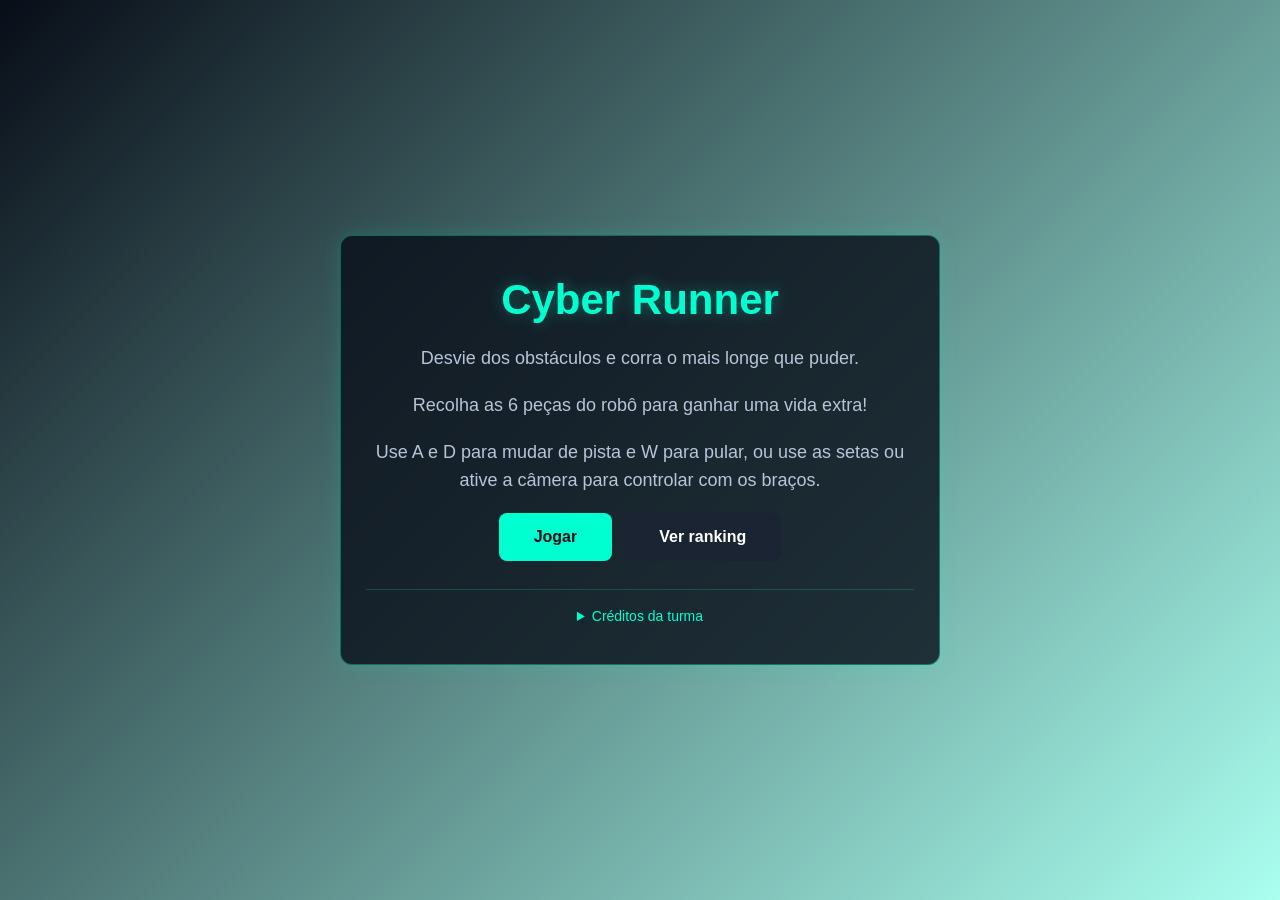
<file: index.html>
<!doctype html>
<html lang="pt-BR">
<head>
  <meta charset="utf-8">
  <meta name="viewport" content="width=device-width, initial-scale=1">
  <title>Cyber Runner</title>
  <link rel="stylesheet" href="css/base.css">
  <link rel="stylesheet" href="css/menu.css">
</head>
<body class="pagina-menu">
  <main class="menu">
    <h1>Cyber Runner</h1>
    <p>Desvie dos obstáculos e corra o mais longe que puder.</p>
    <p>Recolha as 6 peças do robô para ganhar uma vida extra!</p>
    <p>Use A e D para mudar de pista e W para pular, ou use as setas ou ative a câmera para controlar com os braços.</p>
    <nav class="acoes-menu" aria-label="Navegação">
      <a class="botao-principal" href="jogo.html">Jogar</a>
      <a class="botao-secundario" href="ranking.html">Ver ranking</a>
    </nav>
    <details class="creditos">
      <summary>Créditos da turma</summary>
      <p class="creditos-turma">Turma do Vespertino de Tecnologia e Internet <span>·</span> 2026</p>
      <dl class="creditos-lista">
        <div class="credito-grupo">
          <dt>Arte e interface</dt>
          <dd>Criação dos estilos visuais e dos sprites</dd>
          <dd>
            <ul class="creditos-nomes">
              <li>Augusto</li>
              <li>Henrique</li>
              <li>Lucas</li>
              <li>Micael</li>
              <li>Pedro</li>
              <li>Sibele</li>
              <li>Thiago</li>
              <li>Vinicius</li>
              <li>Zaqueu</li>
            </ul>
          </dd>
        </div>
        <div class="credito-grupo">
          <dt>Música e efeitos</dt>
          <dd>Composição da trilha e criação dos efeitos sonoros</dd>
          <dd>
            <ul class="creditos-nomes">
              <li>Augusto</li>
              <li>Henrique</li>
              <li>Lucas</li>
              <li>Pedro</li>
              <li>Zaqueu</li>
            </ul>
          </dd>
        </div>
        <div class="credito-grupo">
          <dt>Orientação e integração</dt>
          <dd>Acompanhamento e integração do projeto</dd>
          <dd>
            <ul class="creditos-nomes">
              <li>Nicolas</li>
            </ul>
          </dd>
        </div>
        <div class="credito-grupo">
          <dt>Programação</dt>
          <dd>Desenvolvimento da lógica e dos controles</dd>
          <dd>
            <ul class="creditos-nomes">
              <li>Anna</li>
              <li>Giovanna</li>
              <li>Giovanny</li>
              <li>Helena</li>
              <li>Mayara</li>
            </ul>
          </dd>
        </div>
      </dl>
    </details>
  </main>
</body>
</html>
</file>
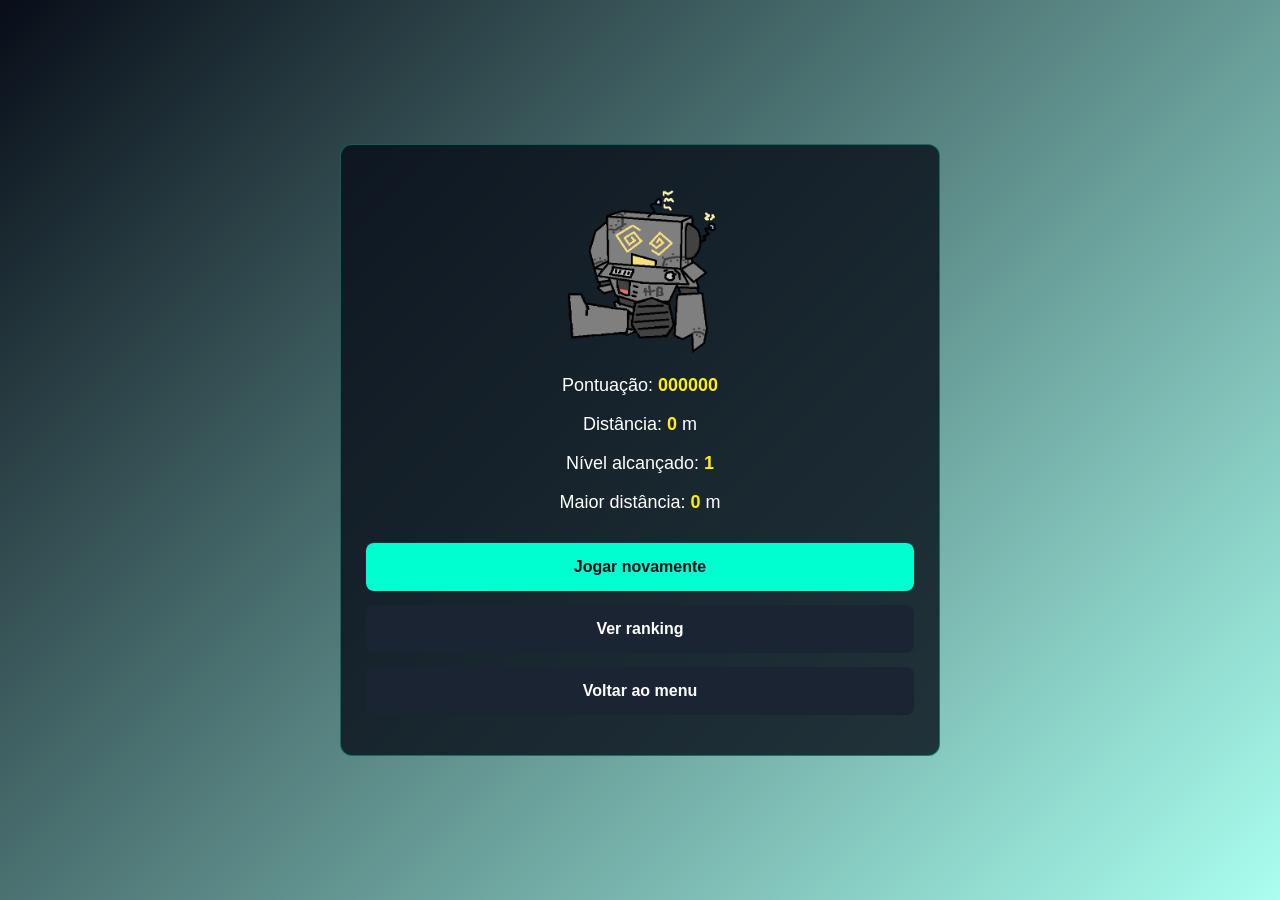
<file: gameover.html>
<!doctype html>
<html lang="pt-BR">
<head>
  <meta charset="utf-8">
  <meta name="viewport" content="width=device-width, initial-scale=1">
  <title>Resultado | Cyber Runner</title>
  <link rel="stylesheet" href="css/base.css">
  <link rel="stylesheet" href="css/gameover.css">
</head>
<body class="pagina-resultado">
  <main class="resultado" aria-label="Resultado da corrida">
    <img class="robo-caido" src="sprites/helperbot/caido_Gameover.png" alt="Helperbot caído depois da corrida" width="467" height="414">
    <p>Pontuação: <strong id="pontuacao-final">000000</strong></p>
    <p>Distância: <strong id="distancia-final">0</strong> m</p>
    <p>Nível alcançado: <strong id="nivel-final">1</strong></p>
    <p>Maior distância: <strong id="maior-distancia">0</strong> m</p>
    <nav class="acoes">
      <a class="botao-principal" href="jogo.html">Jogar novamente</a>
      <a id="link-ranking" class="botao-secundario" href="ranking.html">Ver ranking</a>
      <a class="botao-secundario" href="index.html">Voltar ao menu</a>
    </nav>
  </main>
  <script defer src="js/09-resultado.js"></script>
</body>
</html>
</file>
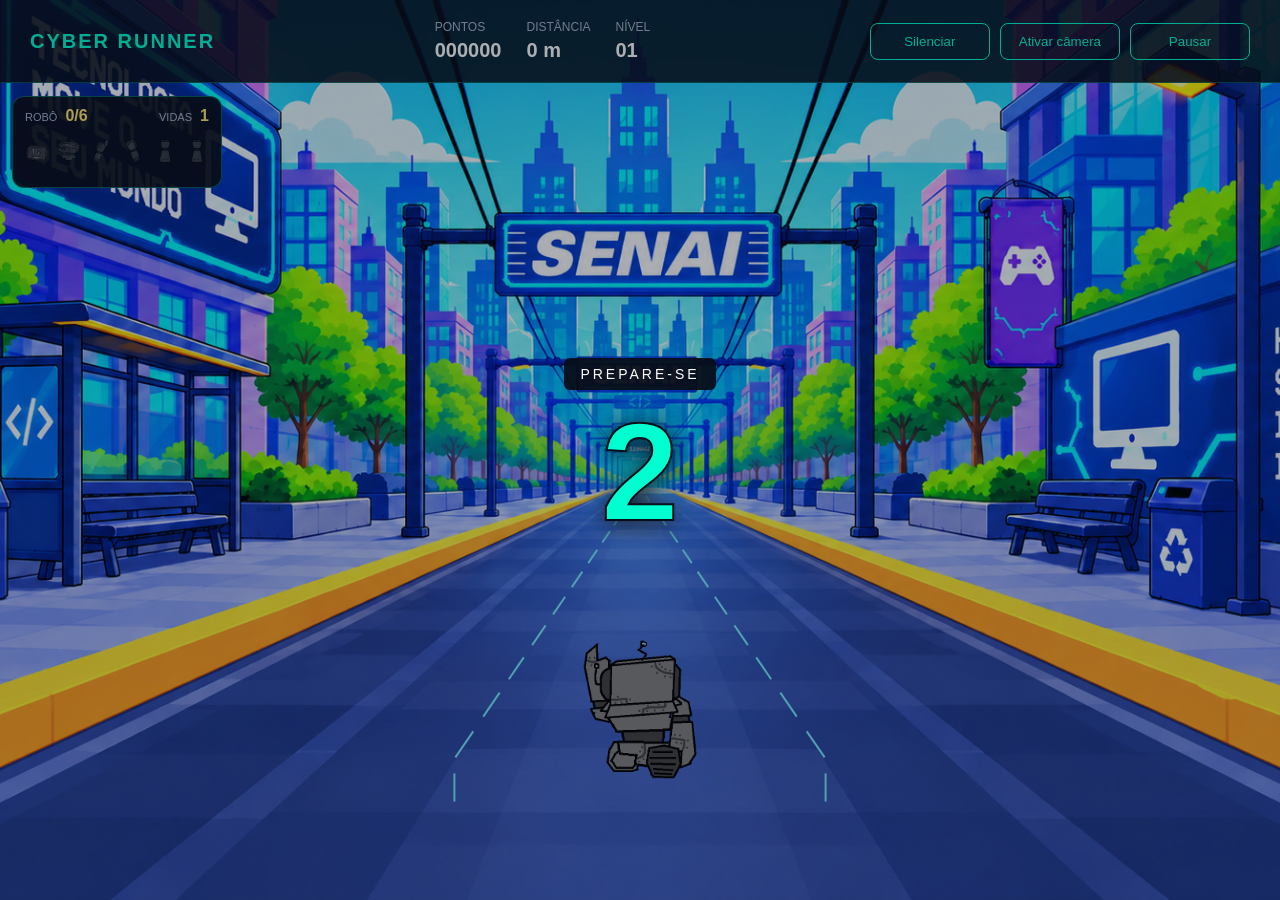
<file: jogo.html>
<!doctype html>
<html lang="pt-BR">
<head>
  <meta charset="utf-8">
  <meta name="viewport" content="width=device-width, initial-scale=1">
  <title>Jogo | Cyber Runner</title>
  <link rel="stylesheet" href="css/base.css">
  <link rel="stylesheet" href="css/game.css">
</head>
<body class="pagina-jogo">
  <main class="jogo">
    <canvas id="tela-jogo" aria-label="Corrida em três pistas"></canvas>

    <header class="painel">
      <span class="marca">CYBER RUNNER</span>
      <div class="placar">
        <p>PONTOS <strong id="pontos">000000</strong></p>
        <p>DISTÂNCIA <strong><span id="distancia">0</span> m</strong></p>
        <p>NÍVEL <strong id="nivel">01</strong></p>
      </div>
      <div class="acoes-jogo">
        <button id="botao-som" type="button" aria-pressed="true">Silenciar</button>
        <button id="botao-camera" type="button" aria-pressed="false">Ativar câmera</button>
        <button id="botao-pausa" type="button">Pausar</button>
      </div>
    </header>

    <aside class="painel-coleta" aria-label="Peças do robô e vidas">
      <div class="resumo-coleta">
        <span>ROBÔ <strong id="total-pecas">0/6</strong></span>
        <span>VIDAS <strong id="vidas">1</strong></span>
      </div>
      <div id="pecas-robo" class="pecas-robo" role="group" aria-label="Partes coletadas"></div>
    </aside>
    <p id="aviso-coleta" class="aviso-coleta" role="status" aria-live="polite" hidden></p>

    <p class="ajuda">A/D OU ←/→ MUDAR DE PISTA · W, ↑ OU ESPAÇO PARA PULAR · P PARA PAUSAR</p>
    <div id="painel-contagem" class="contagem" hidden role="status" aria-live="polite" aria-atomic="true">
      <span>PREPARE-SE</span>
      <strong id="numero-contagem">3</strong>
    </div>

    <section id="painel-pausa" class="pausa" hidden>
      <div class="caixa-pausa">
        <h1>PAUSADO</h1>
        <p>A corrida espera por você.</p>
        <button class="botao-principal" id="botao-continuar" type="button">CONTINUAR</button>
        <a href="index.html">VOLTAR AO MENU</a>
      </div>
    </section>
    <section id="painel-resultado" class="pausa resultado-partida" aria-label="Resultado da corrida" hidden>
      <div class="caixa-pausa caixa-resultado">
        <img class="robo-resultado" src="sprites/helperbot/caido_Gameover.png" alt="Helperbot caído depois da corrida" width="467" height="414">
        <p>Pontuação: <strong id="pontuacao-final">000000</strong></p>
        <p>Distância: <strong id="distancia-final">0</strong> m</p>
        <p>Nível alcançado: <strong id="nivel-final">1</strong></p>
        <p>Maior distância: <strong id="maior-distancia">0</strong> m</p>
        <nav class="acoes-resultado" aria-label="Próxima corrida">
          <button class="botao-principal" id="botao-reiniciar" type="button">Jogar novamente</button>
          <a id="link-ranking" href="ranking.html">Registrar no ranking</a>
          <a href="index.html">Voltar ao menu</a>
        </nav>
      </div>
    </section>
    <aside class="camera" aria-label="Controle pelo corpo e pelos braços" hidden>
      <button id="botao-centralizar" type="button" hidden>Centralizar corpo</button>
      <div id="previa-camera" class="previa-camera" hidden>
        <video id="video-camera" autoplay muted playsinline hidden aria-label="Sua câmera espelhada"></video>
        <canvas id="esqueleto-camera" aria-hidden="true"></canvas>
      </div>
      <p id="status-camera" role="status" aria-live="polite"></p>
    </aside>
    <div id="efeito-colisao" class="efeito-colisao" aria-hidden="true"></div>
  </main>

  <script defer src="js/01-estado.js"></script>
  <script defer src="js/02-movimento.js"></script>
  <script defer src="js/03-obstaculos.js"></script>
  <script defer src="js/04-colisoes.js"></script>
  <script defer src="js/05-pontos.js"></script>
  <script defer src="js/06-desenho.js"></script>
  <script defer src="js/07-controles.js"></script>
  <script defer src="js/sistemas/camera.js"></script>
  <script defer src="js/sistemas/audio.js"></script>
  <script defer src="js/sistemas/dificuldade.js"></script>
  <script defer src="js/sistemas/coleta.js"></script>
  <script defer src="js/08-jogo.js"></script>
</body>
</html>
</file>
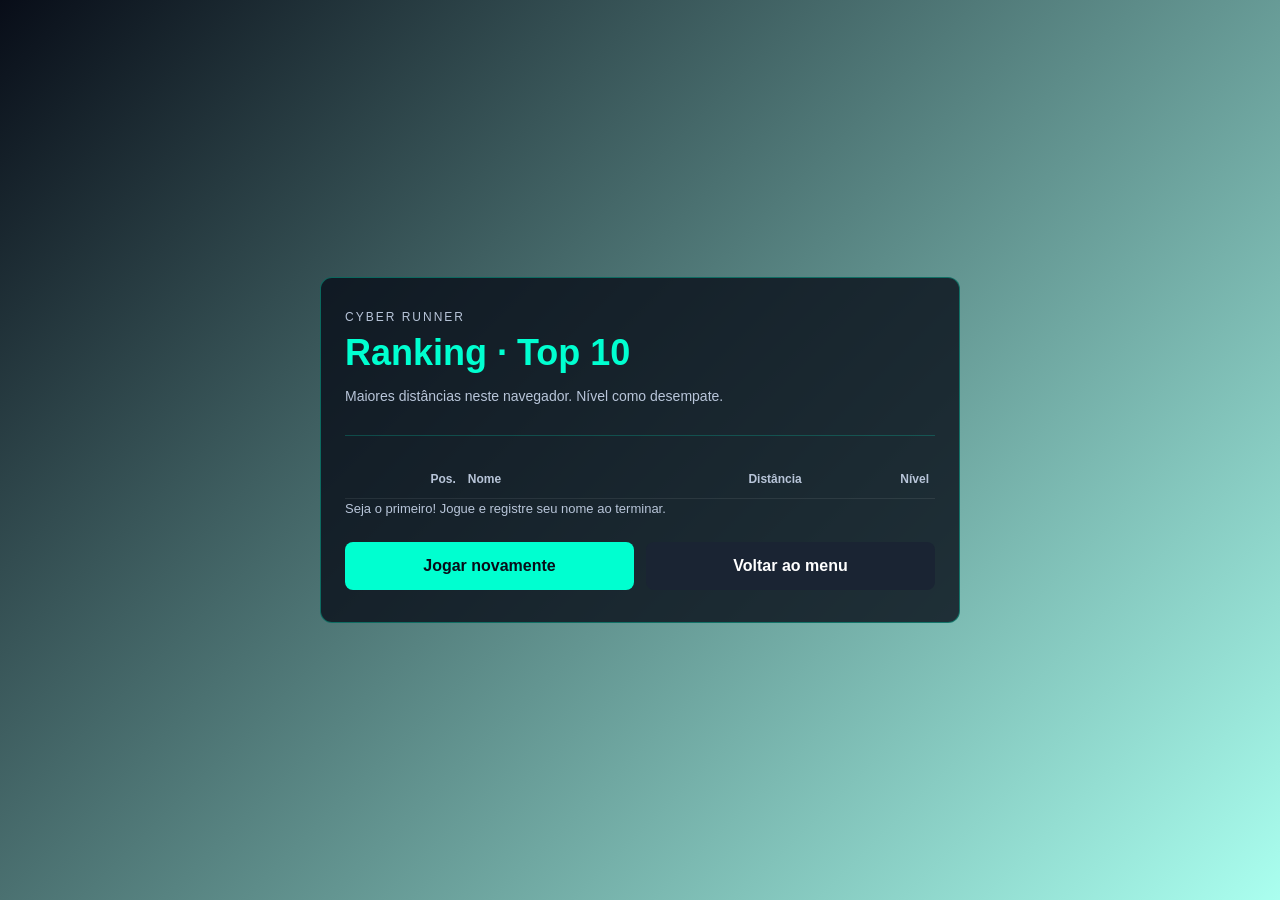
<file: ranking.html>
<!doctype html>
<html lang="pt-BR">
<head>
  <meta charset="utf-8">
  <meta name="viewport" content="width=device-width, initial-scale=1">
  <title>Ranking | Cyber Runner</title>
  <link rel="stylesheet" href="css/base.css">
  <link rel="stylesheet" href="css/ranking.css">
</head>
<body class="pagina-ranking">
  <main class="cartao-ranking">
    <header>
      <p class="marca-ranking">CYBER RUNNER</p>
      <h1>Ranking · Top 10</h1>
      <p class="ranking-descricao">Maiores distâncias neste navegador. Nível como desempate.</p>
    </header>
    <form id="formulario-ranking" class="formulario-ranking" hidden>
      <p id="resumo-partida" class="resumo-partida" hidden></p>
      <label for="nome-jogador">Registre seu nome no ranking</label>
      <div class="registro-campos">
        <input id="nome-jogador" name="nome" type="text" maxlength="24" required autocomplete="nickname" placeholder="Seu nome ou apelido">
        <button id="botao-registrar" class="botao-principal" type="submit">Registrar</button>
      </div>
      <p id="mensagem-registro" class="mensagem-registro" role="status" aria-live="polite"></p>
    </form>
    <section class="ranking" aria-label="Classificação dos jogadores">
      <div class="ranking-rolagem">
        <table aria-label="Os 10 melhores resultados">
          <thead><tr><th scope="col">Pos.</th><th scope="col">Nome</th><th scope="col">Distância</th><th scope="col">Nível</th></tr></thead>
          <tbody id="ranking-corpo"></tbody>
        </table>
      </div>
      <p id="ranking-vazio" class="ranking-mensagem">Seja o primeiro! Jogue e registre seu nome ao terminar.</p>
      <p id="ranking-aviso" class="ranking-mensagem" role="status"></p>
    </section>
    <nav class="acoes-ranking" aria-label="Navegação">
      <a class="botao-principal" href="jogo.html">Jogar novamente</a>
      <a class="botao-secundario" href="index.html">Voltar ao menu</a>
    </nav>
  </main>
  <script defer src="js/sistemas/ranking.js"></script>
  <script defer src="js/ranking-pagina.js"></script>
</body>
</html>
</file>
<file: css/base.css>
*{
    margin: 0;
    padding: 0;
    box-sizing: border-box;
}

body {
    font-family: Arial, Helvetica, sans-serif;
    background: #080d18;
    color: #ffffff;
}

button, a {
    font-family: inherit;
    cursor: pointer;
    transition: 0.2s;
}

button {
    border: none;
}

a {
    text-decoration: none;
}

.pagina-menu {
    min-height: 100vh;
    display: flex;
    justify-content: center;
    align-items: center;
    text-align: center;
    background: linear-gradient(135deg, #080d18, #00ffd055);
}

.menu {
    width: 90%;
    max-width: 600px;
    padding: 40px 25px;
}

.menu h1 {
    color: #00ffd0;
    font-size: 42px;
    margin-bottom: 15px;
    text-shadow: 0 0 15px #00ffd055;
}

.menu p {
    color: #b8c5d9;
    margin-bottom: 30px;
    font-size: 16px;
}

.botao-principal {
    display: inline-block;
    padding: 15px 35px;
    border-radius: 8px;
    background: #00ffd0;
    color: #080d18;
    font-weight: bold;
    font-size: 16px;
}

.botao-principal:hover {
    background: #75ffe6;
    transform: scale(1.05);
    box-shadow: 0 0 20px #00ffd055;
}


(max-width: 600px) {
    .menu h1 {
        font-size: 30px;
    }

    .menu p {
        font-size: 14px;
    }
}
</file>
<file: css/menu.css>
* {
    margin: 0;
    padding: 0;
    box-sizing: border-box;
}

body {
    min-height: 100vh;
    display: flex;
    justify-content: center;
    align-items: center;
    font-family: Arial, Helvetica, sans-serif;
    background: linear-gradient(135deg, #080d18, #00ffd055);
    color: #ffffff;
    padding: 24px 12px;
}

button,
a {
    font-family: inherit;
    cursor: pointer;
    transition: 0.2s;
}

button {
    border: none;
}

a {
    text-decoration: none;
}

.menu {
    width: 90%;
    max-width: 600px;
    padding: 40px 25px;
    background: rgba(8, 13, 24, 0.8);
    border: 1px solid rgba(0, 255, 208, 0.35);
    border-radius: 12px;
    box-shadow: 0 0 20px rgba(0, 255, 208, 0.15);
    text-align: center;
}

.menu h1 {
    color: #00ffd0;
    font-size: 42px;
    margin-bottom: 20px;
    text-shadow: 0 0 15px #00ffd055;
}

.menu p {
    color: #b8c5d9;
    margin-bottom: 18px;
    font-size: 18px;
    line-height: 1.6;
}

.botao-principal {
    display: inline-block;
    margin-top: 10px;
    padding: 15px 35px;
    border-radius: 8px;
    background: #00ffd0;
    color: #080d18;
    font-weight: bold;
    font-size: 16px;
}

.botao-principal:hover {
    background: #75ffe6;
}

.acoes-menu {
    display: flex;
    justify-content: center;
    flex-wrap: wrap;
    gap: 12px;
    margin-top: 10px;
}

.acoes-menu .botao-principal { margin-top: 0; }

.botao-secundario {
    display: inline-block;
    padding: 15px 35px;
    border-radius: 8px;
    background: #1a2433;
    color: #ffffff;
    font-weight: bold;
    font-size: 16px;
}

.botao-secundario:hover { background: #273548; }
.acoes-menu a:focus-visible { outline: 3px solid #ffffff; outline-offset: 4px; }

.creditos {
    margin-top: 28px;
    padding-top: 18px;
    border-top: 1px solid #00ffd033;
    color: #b8c5d9;
    font-size: 14px;
}

.creditos summary {
    width: fit-content;
    margin: auto;
    color: #00ffd0;
    cursor: pointer;
}

.creditos[open] summary {
    margin-bottom: 18px;
}

.creditos .creditos-turma {
    margin-bottom: 20px;
    color: #ffffff;
    font-size: 13px;
    font-weight: bold;
}

.creditos-turma span {
    color: #ffffff;
}

.creditos-lista {
    display: grid;
    grid-template-columns: repeat(2, minmax(0, 1fr));
    gap: 18px 14px;
    text-align: left;
}

.credito-grupo {
    min-width: 0;
    padding-top: 12px;
    border-top: 1px solid #00ffd033;
}

.credito-grupo dt {
    color: #00ffd0;
    font-weight: bold;
}

.credito-grupo dd {
    margin-top: 5px;
    color: #b8c5d9;
    font-size: 12px;
    line-height: 1.4;
}

.creditos .creditos-nomes {
    display: flex;
    flex-wrap: wrap;
    gap: 4px 8px;
    list-style: none;
}

.creditos-nomes li {
    color: #ffffff;
    font-size: 12px;
}

@media (max-width: 600px) {
    .menu h1 {
        font-size: 30px;
    }

    .menu p {
        font-size: 14px;
    }

    .creditos-lista {
        grid-template-columns: 1fr;
        gap: 12px;
    }
}
</file>
<file: css/gameover.css>
* {
  margin: 0;
  padding: 0;
  box-sizing: border-box;
}

body {
  font-family: Arial, Helvetica, sans-serif;
  background: #080d18;
  color: #ffffff;
}

button,
a {
  font-family: inherit;
  cursor: pointer;
  transition: 0.2s;
}

button {
  border: none;
}

a {
  text-decoration: none;
}

.pagina-resultado {
  min-height: 100vh;
  display: flex;
  justify-content: center;
  align-items: center;
  text-align: center;
  background: linear-gradient(135deg, #080d18, #00ffd055);
  padding: 24px 12px;
}

.resultado {
  width: 90%;
  max-width: 600px;
  padding: 40px 25px;
  border-radius: 12px;
  background: #080d18cc;
  border: 1px solid #00ffd055;
}

.robo-caido {
  display: block;
  width: min(190px, 55%);
  height: auto;
  margin: 0 auto 22px;
  object-fit: contain;
}

.resultado h1 {
  color: #00ffd0;
  font-size: 42px;
  margin-bottom: 20px;
}

.resultado p {
  color: #ffffff;
  margin-bottom: 18px;
  font-size: 18px;
}

.resultado strong {
  color: #ffef0a;
}

.acoes {
  display: flex;
  flex-direction: column;
  gap: 14px;
  margin-top: 30px;
}

.botao-principal,
.botao-secundario {
  display: inline-block;
  padding: 15px 35px;
  border-radius: 8px;
  font-weight: bold;
  font-size: 16px;
}

.botao-principal {
  background: #00ffd0;
  color: #080d18;
}

.botao-secundario {
  background: #1a2433;
  color: #ffffff;
}

.botao-principal:hover {
  background: #75ffe6;

}

.botao-secundario:hover {
  background: #273548;

}

.acoes a:focus-visible {
  outline: 3px solid #ffffff;
  outline-offset: 4px;
}

@media (max-width: 600px) {
  .resultado {
    width: 100%;
    padding: 24px 18px;
  }

  .resultado h1 {
    font-size: 30px;
  }

  .resultado p {
    font-size: 16px;
  }
}
</file>
<file: css/game.css>
body.pagina-jogo {
    overflow: hidden;
    background: #000000;
}

#tela-jogo {
    display: block;
    width: 100%;
    height: 100%;
    background: url("../sprites/cenarios/fundo_jogo.png") center / cover no-repeat;
}

.jogo {
    position: relative;
    width: 100%;
    height: 100vh;
    height: 100dvh;
    overflow: hidden;
    background: #080d18;
}

#tela-jogo {
    position: absolute;
    inset: 0;
    width: 100%;
    height: 100%;
    display: block;
}


.painel {
    position: absolute;
    top: 0;
    left: 0;
    z-index: 5;
    width: 100%;
    padding: 20px 30px;
    display: flex;
    justify-content: space-between;
    align-items: center;
    gap: 20px;
    background: #080d18dd;
    border-bottom: 1px solid #00ffd044;
}

.marca {
    color: #00ffd0;
    font-size: 20px;
    font-weight: bold;
    letter-spacing: 2px;
}

.placar {
    display: flex;
    gap: 25px;
}

.placar p {
    color: #a8b6cc;
    font-size: 12px;
}

.placar strong {
    display: block;
    margin-top: 5px;
    color: white;
    font-size: 20px;
}

.acoes-jogo {
    display: flex;
    flex-shrink: 0;
    align-items: center;
    gap: 10px;
}

#botao-pausa,
#botao-som,
#botao-camera {
    min-width: 120px;
    padding: 10px 18px;
    color: #00ffd0;
    background: transparent;
    border: 1px solid #00ffd0;
    border-radius: 8px;
    text-align: center;
    transition: background 0.2s ease, color 0.2s ease;
}

#botao-pausa:hover,
#botao-som:hover,
#botao-camera:hover {
    color: #080d18;
    background: #00ffd0;
}

.contagem {
    position: absolute;
    inset: 0;
    z-index: 7;
    display: flex;
    flex-direction: column;
    justify-content: center;
    align-items: center;
    gap: 12px;
    background: #080d1855;
    pointer-events: none;
}

.contagem[hidden] {
    display: none;
}

.contagem span {
    padding: 8px 16px;
    border-radius: 6px;
    background: #080d18ee;
    color: #ffffff;
    font-size: 14px;
    letter-spacing: 3px;
}

.contagem strong {
    color: #00ffd0;
    font-size: clamp(80px, 15vw, 140px);
    line-height: 1;
    text-shadow: 0 4px 24px #080d18;
    -webkit-text-stroke: 2px #080d18;
}

.ajuda {
    display: none;
}

.camera {
    position: absolute;
    top: 96px;
    right: 12px;
    z-index: 11;
    width: 210px;
    max-height: calc(100% - 180px);
    overflow-y: auto;
    padding: 10px 12px;
    background: #080d18ed;
    border: 1px solid #00ffd055;
    border-radius: 12px;
    box-shadow: 0 8px 24px #00000033;
}

.camera button {
    width: 100%;
    padding: 10px;
    color: #00ffd0;
    background: #00ffd022;
    border: 1px solid #00ffd0;
    border-radius: 8px;
    font-weight: bold;
}

.camera button:hover,
.camera button[aria-pressed="true"] {
    background: #00ffd033;
}

.camera button[hidden] {
    display: none;
}

#botao-centralizar {
    margin-top: 8px;
}

.camera p {
    margin-top: 10px;
    color: #b8c5d9;
    font-size: 12px;
    line-height: 1.5;
}

.camera #status-camera {
    min-height: 20px;
    color: #ffffff;
}

.previa-camera {
    position: relative;
    margin-top: 12px;
    overflow: hidden;
    border-radius: 6px;
    background: #000000;
    transform: scaleX(-1);
}

.previa-camera[hidden] {
    display: none;
}

#video-camera {
    display: block;
    width: 100%;
    height: auto;
}

#esqueleto-camera {
    position: absolute;
    inset: 0;
    width: 100%;
    height: 100%;
    pointer-events: none;
}

.pausa {
    position: absolute;
    inset: 0;
    z-index: 10;
    display: flex;
    align-items: center;
    justify-content: center;
    background: #000000cc;
}

.pausa[hidden] {
    display: none;
}

.caixa-pausa {
    width: 90%;
    max-width: 400px;
    padding: 35px;
    text-align: center;
    background: #111c30;
    border: 1px solid #00ffd0;
    border-radius: 15px;
}

.caixa-pausa h1 {
    margin-bottom: 15px;
    color: #00ffd0;
}

.caixa-pausa p {
    margin-bottom: 25px;
    color: #b8c5d9;
}

.caixa-pausa .botao-principal {
    width: 100%;
    padding: 14px;
    color: #080d18;
    background: #00ffd0;
    border-radius: 8px;
    font-weight: bold;
}

.caixa-pausa a {
    display: inline-block;
    margin-top: 20px;
    color: #b8c5d9;
    font-size: 12px;
}

.resultado-partida {
    padding: 24px;
    overflow-y: auto;
}

.caixa-resultado {
    max-height: 100%;
    overflow-y: auto;
}

.robo-resultado {
    display: block;
    width: min(130px, 45%);
    height: auto;
    margin: 0 auto 18px;
}

.caixa-resultado p {
    margin-bottom: 12px;
}

.caixa-resultado strong {
    color: #ffe76b;
}

.acoes-resultado {
    display: flex;
    flex-direction: column;
    gap: 14px;
    margin-top: 20px;
}

.acoes-resultado a {
    margin-top: 0;
}

.acoes-resultado :focus-visible {
    outline: 3px solid #ffffff;
    outline-offset: 4px;
}


.efeito-colisao {
    position: absolute;
    inset: 0;
    z-index: 8;
    pointer-events: none;
    opacity: 0;
    background: #ff284644;
}

.efeito-colisao.active {
    opacity: 1;
}

.painel-coleta {
    position: absolute;
    top: 96px;
    left: 12px;
    z-index: 5;
    width: 210px;
    padding: 10px 12px;
    border: 1px solid #00ffd055;
    border-radius: 12px;
    background: #080d18ed;
}

.resumo-coleta {
    display: flex;
    justify-content: space-between;
    color: #a8b6cc;
    font-size: 11px;
}

.resumo-coleta strong {
    margin-left: 5px;
    color: #ffe76b;
    font-size: 16px;
}

.pecas-robo {
    display: flex;
    justify-content: space-between;
    gap: 4px;
    margin: 10px 0;
}

.pecas-robo img {
    width: 24px;
    height: 32px;
    object-fit: contain;
    opacity: 0.4;
    filter: grayscale(1);
}

.pecas-robo img.coletada {
    opacity: 1;
    filter: drop-shadow(0 0 4px #ffe76b);
}

.painel-coleta p {
    color: #b8c5d9;
    font-size: 11px;
    line-height: 1.4;
}

.aviso-coleta {
    position: absolute;
    top: 30%;
    left: 50%;
    z-index: 6;
    transform: translateX(-50%);
    width: max-content;
    max-width: calc(100% - 32px);
    padding: 12px 18px;
    border: 1px solid #ffe76b;
    border-radius: 8px;
    background: #080d18ee;
    color: #ffe76b;
    font-size: 16px;
    text-align: center;
    pointer-events: none;
}

@media (max-width: 700px) {
    .painel {
        padding: 12px;
        flex-wrap: wrap;
        gap: 10px;
    }

    .marca {
        flex: 1;
        min-width: 0;
        font-size: 12px;
        line-height: 1.4;
        letter-spacing: 1px;
    }

    .placar {
        order: 3;
        width: 100%;
        justify-content: space-between;
        gap: 8px;
    }

    .placar p {
        font-size: 10px;
    }

    .placar strong {
        font-size: 16px;
    }

    .acoes-jogo {
        gap: 6px;
    }

    #botao-pausa,
    #botao-som,
    #botao-camera {
        min-width: 96px;
        padding: 8px 12px;
    }

    .camera {
        top: 118px;
        right: 10px;
        width: 170px;
        max-height: calc(100% - 200px);
        padding: 8px 10px;
    }

    .painel-coleta {
        top: 118px;
        left: 10px;
        width: 170px;
        padding: 8px 10px;
    }

    .pecas-robo {
        gap: 3px;
        margin: 8px 0;
    }

    .pecas-robo img {
        width: 20px;
        height: 28px;
    }

    .resumo-coleta { font-size: 10px; }
    .resumo-coleta strong { margin-left: 2px; font-size: 14px; }
    .aviso-coleta { top: 40%; font-size: 13px; }

    .camera p {
        font-size: 11px;
    }

    .camera .instrucoes-camera {
        display: none;
    }

    .ajuda {
        bottom: 12px;
        font-size: 10px;
        letter-spacing: 0.5px;
    }

    .pausa {
        align-items: flex-end;
        padding-bottom: 76px;
    }

    .caixa-pausa {
        padding: 22px;
    }
}

@media (max-width: 359px) {
    .camera { width: 44%; }
    .painel-coleta { width: 44%; }
    .pecas-robo img { width: 17px; }
}

@media (max-width: 700px) and (max-height: 720px) {
    .camera {
        width: 40%;
        max-height: calc(100% - 140px);
    }

    .pausa {
        align-items: center;
        justify-content: flex-start;
        padding: 128px 12px 12px;
    }

    .caixa-pausa {
        width: calc(55% - 24px);
        padding: 14px;
    }

    .caixa-pausa h1 {
        font-size: 20px;
    }
}

@media (max-height: 520px) and (min-width: 701px) {
    .camera {
        top: 92px;
        width: 180px;
        padding: 10px;
        max-height: calc(100% - 155px);
    }

    .camera .instrucoes-camera {
        display: none;
    }

    .caixa-pausa {
        max-width: min(400px, calc(100% - 420px));
        padding: 22px;
    }
}
</file>
<file: css/ranking.css>
.pagina-ranking {
  min-height: 100vh;
  display: flex;
  justify-content: center;
  align-items: center;
  padding: 24px 12px;
  background: linear-gradient(135deg, #080d18, #00ffd055);
}

.cartao-ranking {
  width: 100%;
  max-width: 640px;
  padding: 32px 24px;
  border: 1px solid #00ffd055;
  border-radius: 12px;
  background: #080d18cc;
}

.marca-ranking { margin-bottom: 8px; color: #b8c5d9; font-size: 12px; letter-spacing: 2px; }
.cartao-ranking h1 { margin-bottom: 12px; color: #00ffd0; font-size: clamp(28px, 6vw, 36px); }
.ranking-descricao { color: #b8c5d9; font-size: 14px; line-height: 1.5; }
.resumo-partida { margin-bottom: 16px; color: #ffef0a; font-weight: bold; }
.acoes-ranking { display: flex; flex-wrap: wrap; gap: 12px; margin-top: 24px; }
.acoes-ranking a { flex: 1 1 180px; text-align: center; }
.botao-secundario { padding: 15px 25px; border-radius: 8px; background: #1a2433; color: #ffffff; font-weight: bold; }
.botao-secundario:hover { background: #273548; }
.acoes-ranking a:focus-visible { outline: 3px solid #ffffff; outline-offset: 4px; }

.ranking {
  margin-top: 28px;
  padding-top: 24px;
  border-top: 1px solid #00ffd033;
  text-align: left;
}

.ranking h2 {
  margin-bottom: 8px;
  color: #00ffd0;
  font-size: 22px;
}

.ranking .ranking-descricao,
.ranking .ranking-mensagem {
  margin-bottom: 12px;
  color: #b8c5d9;
  font-size: 13px;
  line-height: 1.5;
}

.ranking-mensagem:empty { display: none; }

.ranking-rolagem { overflow-x: auto; }

.ranking table {
  width: 100%;
  border-collapse: collapse;
  font-size: 14px;
}

.ranking th,
.ranking td {
  padding: 12px 6px;
  border-bottom: 1px solid #ffffff14;
  text-align: right;
}

.ranking th { color: #b8c5d9; font-size: 12px; }
.ranking th:nth-child(2),
.ranking td:nth-child(2) { text-align: left; overflow-wrap: anywhere; }
.ranking td:first-child { color: #00ffd0; font-weight: bold; }
.ranking td:nth-child(3) { white-space: nowrap; }
.ranking .minha-partida { background: #00ffd018; }

.formulario-ranking {
  margin-top: 24px;
  padding: 20px;
  border: 1px solid #00ffd055;
  border-radius: 10px;
  text-align: left;
}

.formulario-ranking label { display: block; margin-bottom: 10px; font-weight: bold; }
.registro-campos { display: flex; gap: 10px; flex-wrap: wrap; }
.registro-campos input {
  flex: 1 1 160px;
  min-width: 0;
  width: 100%;
  border: 1px solid #65758a;
  border-radius: 8px;
  background: #080d18;
  color: #ffffff;
  padding: 13px;
  font: inherit;
}

.registro-campos .botao-principal { margin: 0; padding: 13px 18px; }
.registro-campos :focus-visible { outline: 3px solid #ffffff; outline-offset: 3px; }
.registro-campos :disabled { opacity: 0.65; cursor: default; }
.formulario-ranking .mensagem-registro { margin: 12px 0 0; font-size: 14px; line-height: 1.5; }
.mensagem-registro:empty { display: none; }

@media (max-width: 420px) {
  .registro-campos .botao-principal { width: 100%; }
  .formulario-ranking { padding: 16px; }
  .ranking th, .ranking td { padding: 10px 4px; }
}
</file>
